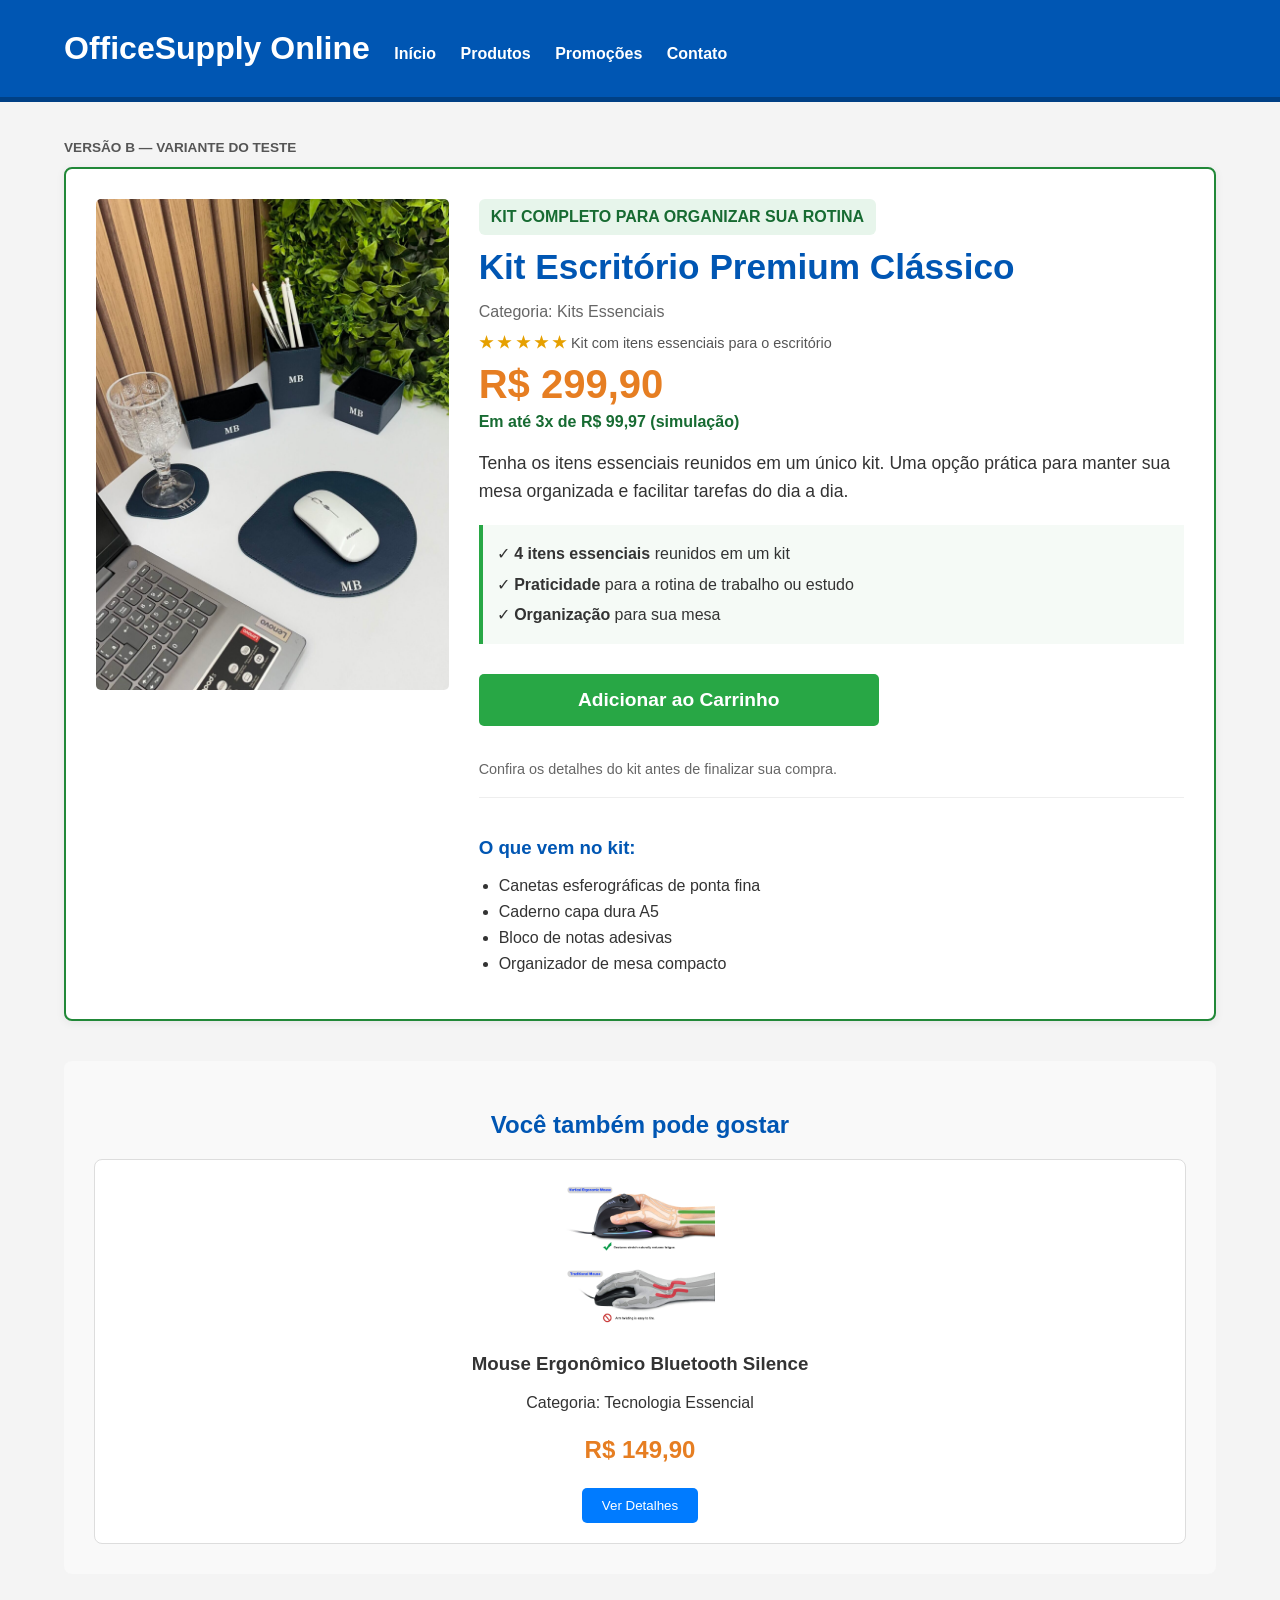
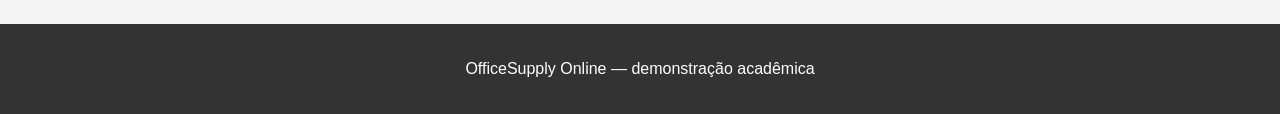
<file: index.html>
<!DOCTYPE html><html lang="pt-br"><head><meta charset="UTF-8"><meta name="viewport" content="width=device-width,initial-scale=1"><title>Experimento A/B OfficeSupply</title></head><body><p>Carregando versão do experimento...</p><script>
(function(){let v=localStorage.getItem('office_ab_variant');if(!v){v=Math.random()<.5?'A':'B';localStorage.setItem('office_ab_variant',v);}console.log('Experimento OfficeSupply: variante',v);location.replace(v==='A'?'product-page-control.html':'product-page-variant.html');})();
</script></body></html>
</file>
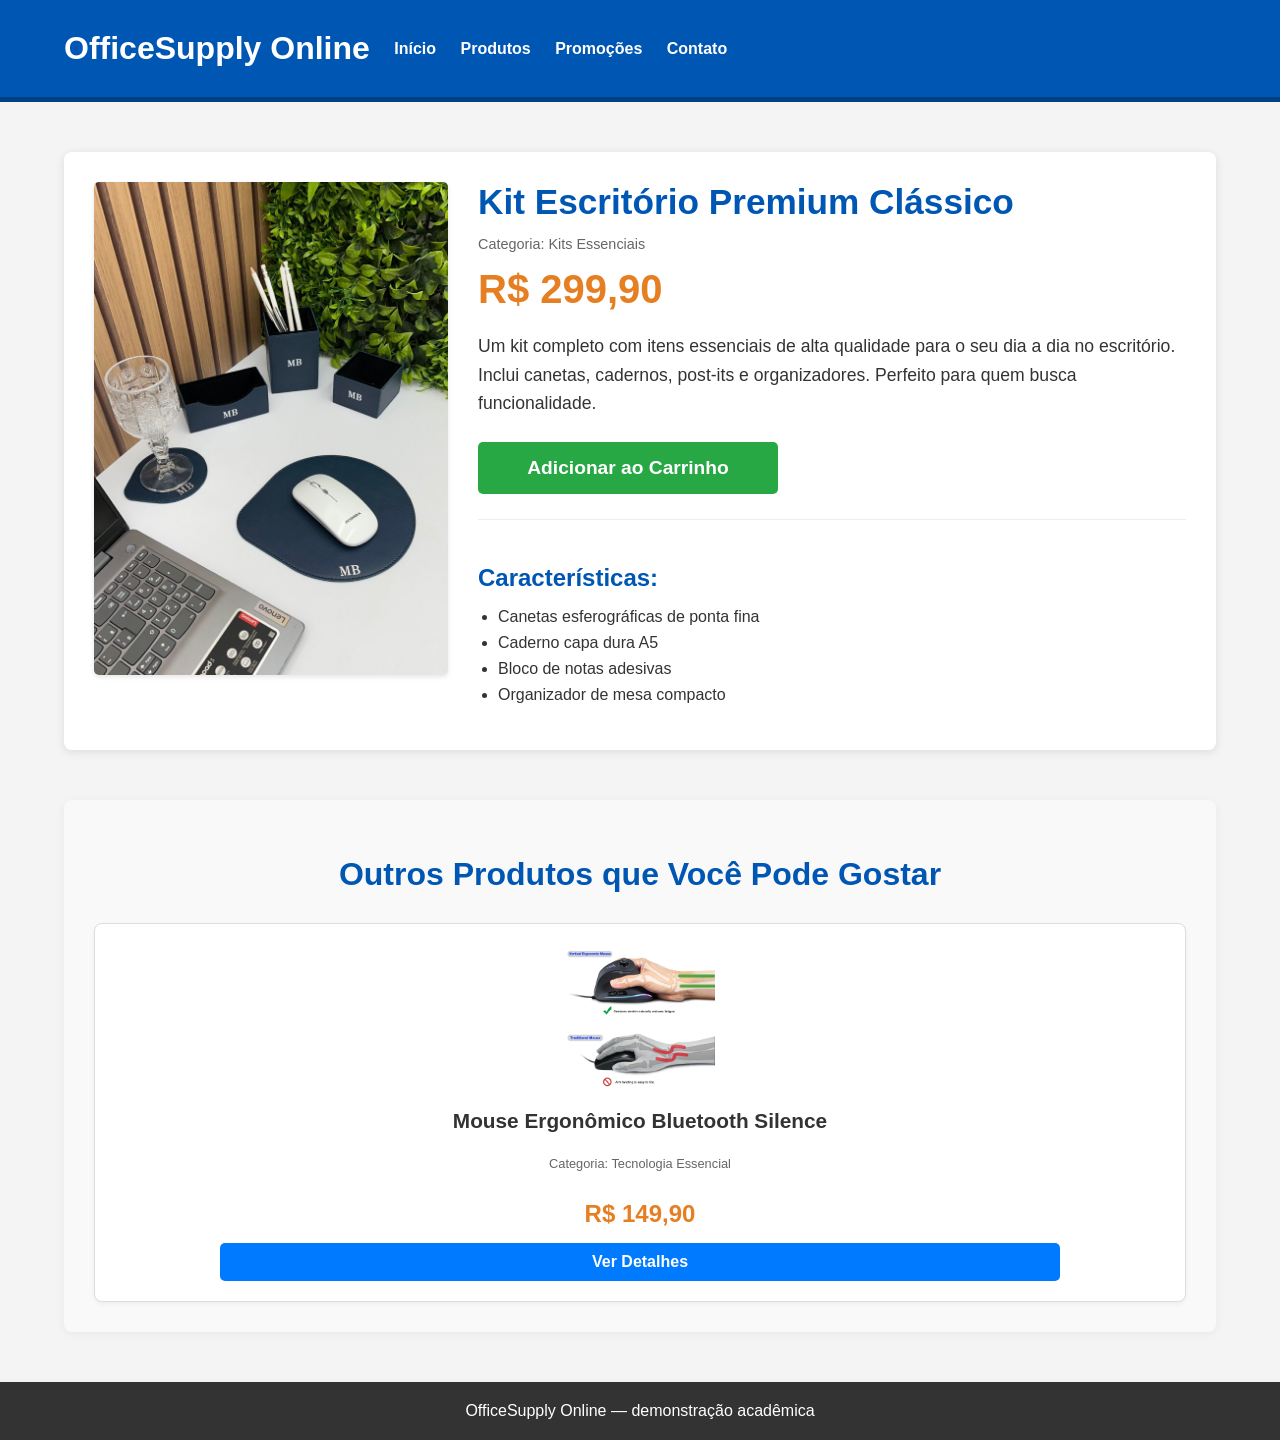
<file: product-page-control.html>
<!DOCTYPE html>
<html lang="pt-br">
<head>
    <meta charset="UTF-8">
    <meta name="viewport" content="width=device-width, initial-scale=1">
    <title>OfficeSupply Online - Controle A</title>
    <link rel="stylesheet" href="style-control.css">
</head>
<body>
    <header>
        <div class="container">
            <h1>OfficeSupply Online</h1>

            <nav>
                <ul>
                    <li><a href="#">Início</a></li>
                    <li><a href="#">Produtos</a></li>
                    <li><a href="#">Promoções</a></li>
                    <li><a href="#">Contato</a></li>
                </ul>
            </nav>
        </div>
    </header>

    <main class="container">
        <section class="product-detail">
            <div class="product-image">
                <img src="img001.jpeg" alt="Kit Escritório Premium">
            </div>

            <div class="product-info">
                <h2 class="product-title">
                    Kit Escritório Premium Clássico
                </h2>

                <p class="product-category">
                    Categoria: Kits Essenciais
                </p>

                <div class="product-price">
                    <span class="current-price">R$ 299,90</span>
                </div>

                <p class="product-description">
                    Um kit completo com itens essenciais de alta qualidade
                    para o seu dia a dia no escritório. Inclui canetas,
                    cadernos, post-its e organizadores. Perfeito para
                    quem busca funcionalidade.
                </p>

                <button
                    class="add-to-cart-btn"
                    onclick="alert('Produto adicionado ao carrinho (simulação).')"
                >
                    Adicionar ao Carrinho
                </button>

                <div class="product-features">
                    <h3>Características:</h3>

                    <ul>
                        <li>Canetas esferográficas de ponta fina</li>
                        <li>Caderno capa dura A5</li>
                        <li>Bloco de notas adesivas</li>
                        <li>Organizador de mesa compacto</li>
                    </ul>
                </div>
            </div>
        </section>

        <section class="featured-products">
            <h2>Outros Produtos que Você Pode Gostar</h2>

            <div class="product-grid">
                <div class="product-card">
                    <img
                        src="mouse.jpg"
                        alt="Mouse Ergonômico Bluetooth"
                    >

                    <h3>Mouse Ergonômico Bluetooth Silence</h3>

                    <p class="card-category">
                        Categoria: Tecnologia Essencial
                    </p>

                    <p class="card-price">
                        R$ 149,90
                    </p>

                    <button class="add-to-cart-btn-small">
                        Ver Detalhes
                    </button>
                </div>
            </div>
        </section>
    </main>

    <footer>
        <p>OfficeSupply Online — demonstração acadêmica</p>
    </footer>
</body>
</html>
</file>
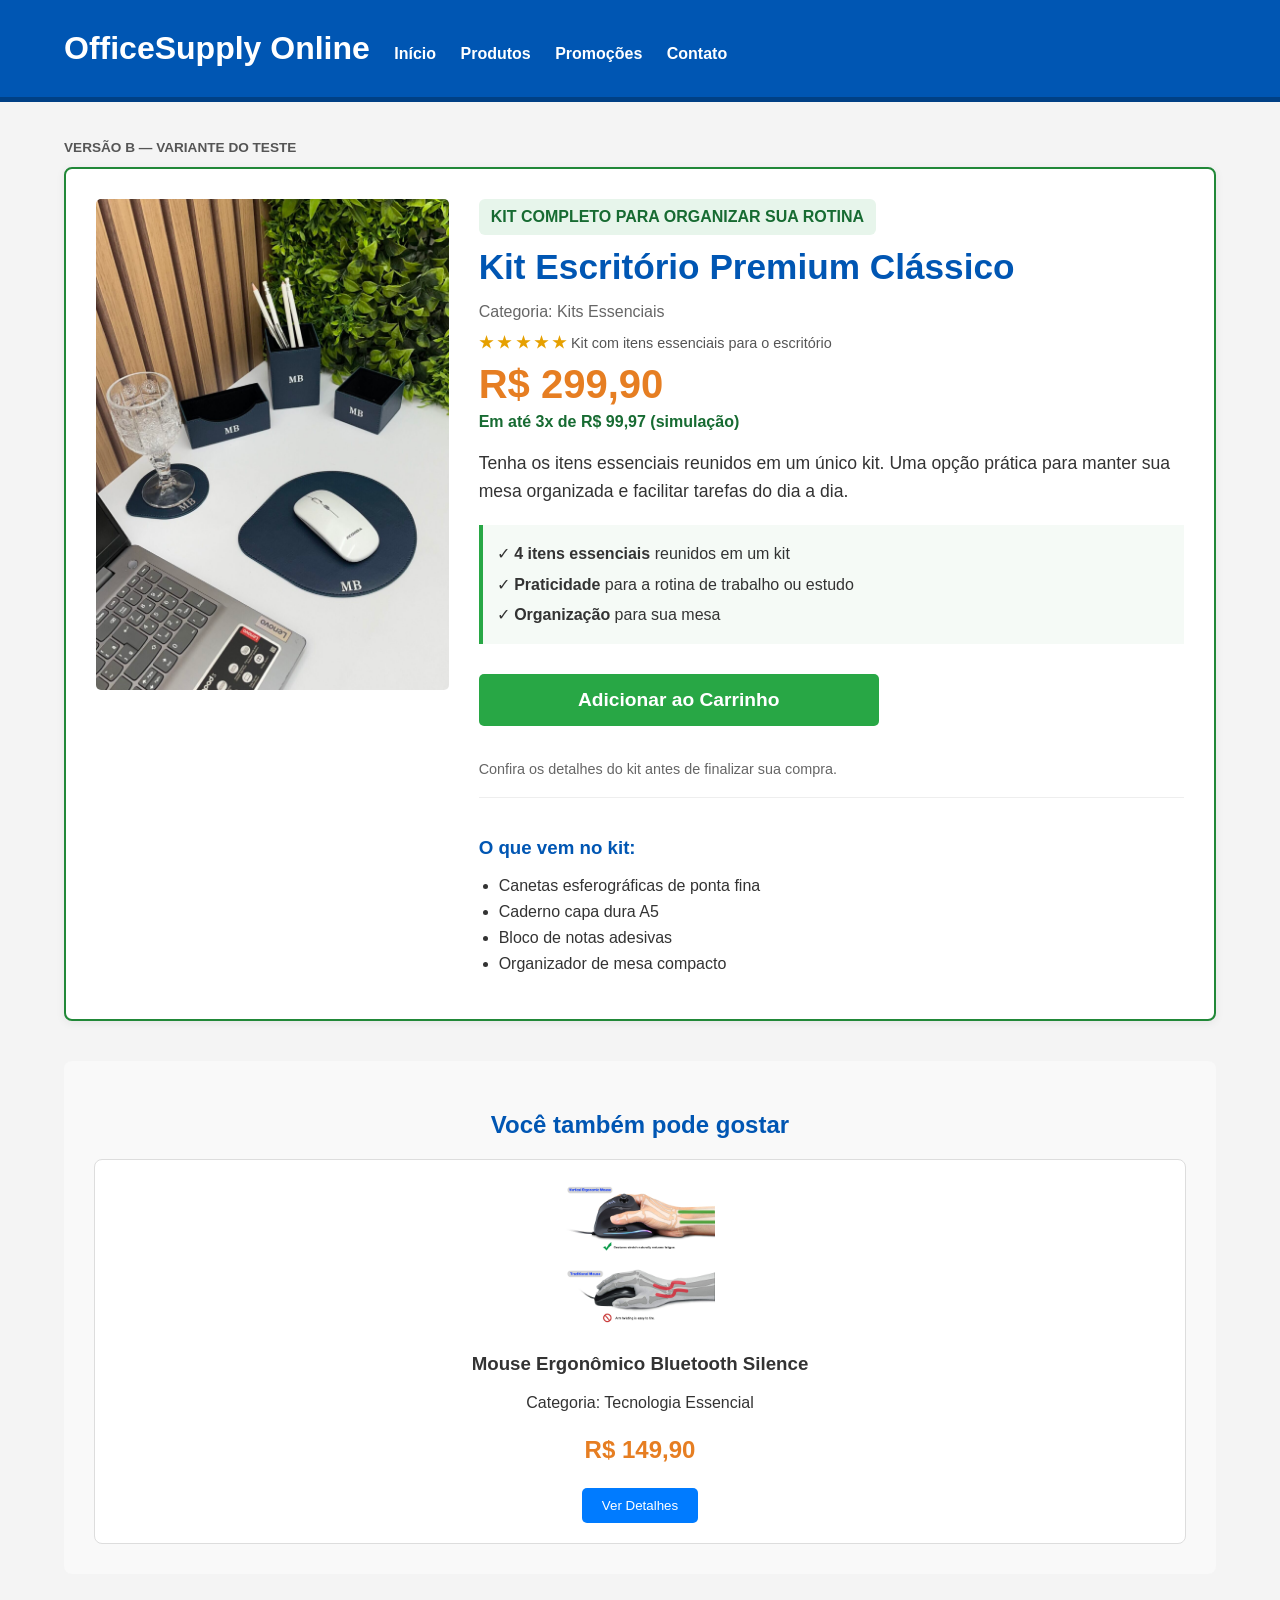
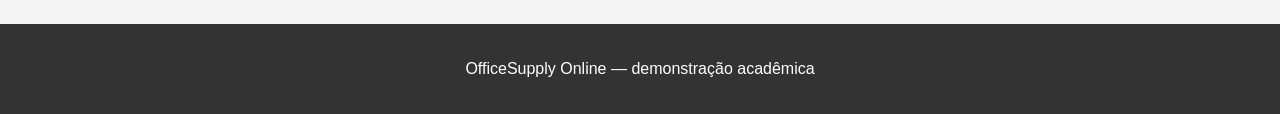
<file: product-page-variant.html>
<!DOCTYPE html>
<html lang="pt-br">
<head>
    <meta charset="UTF-8">
    <meta name="viewport" content="width=device-width, initial-scale=1">
    <title>OfficeSupply Online - Variante B</title>
    <link rel="stylesheet" href="style-variant.css">
</head>
<body>
    <header>
        <div class="container">
            <h1>OfficeSupply Online</h1>

            <nav>
                <ul>
                    <li><a href="#">Início</a></li>
                    <li><a href="#">Produtos</a></li>
                    <li><a href="#">Promoções</a></li>
                    <li><a href="#">Contato</a></li>
                </ul>
            </nav>
        </div>
    </header>

    <main class="container">
        <div class="experiment-label">
            VERSÃO B — VARIANTE DO TESTE
        </div>

        <section class="product-detail">
            <div class="product-image">
                <img src="img001.jpeg" alt="Kit Escritório Premium">
            </div>

            <div class="product-info">
                <div class="tag">
                    KIT COMPLETO PARA ORGANIZAR SUA ROTINA
                </div>

                <h2 class="product-title">
                    Kit Escritório Premium Clássico
                </h2>

                <p class="product-category">
                    Categoria: Kits Essenciais
                </p>

                <div class="rating">
                    ★ ★ ★ ★ ★
                    <span>Kit com itens essenciais para o escritório</span>
                </div>

                <div class="product-price">
                    <span class="current-price">R$ 299,90</span>

                    <p class="installment">
                        Em até 3x de R$ 99,97 (simulação)
                    </p>
                </div>

                <p class="product-description">
                    Tenha os itens essenciais reunidos em um único kit.
                    Uma opção prática para manter sua mesa organizada
                    e facilitar tarefas do dia a dia.
                </p>

                <div class="benefits">
                    <div>
                        ✓ <b>4 itens essenciais</b> reunidos em um kit
                    </div>

                    <div>
                        ✓ <b>Praticidade</b> para a rotina de trabalho ou estudo
                    </div>

                    <div>
                        ✓ <b>Organização</b> para sua mesa
                    </div>
                </div>

                <button
                    class="add-to-cart-btn"
                    onclick="alert('Produto adicionado ao carrinho (simulação).')"
                >
                    Adicionar ao Carrinho
                </button>

                <p class="microcopy">
                    Confira os detalhes do kit antes de finalizar sua compra.
                </p>

                <div class="product-features">
                    <h3>O que vem no kit:</h3>

                    <ul>
                        <li>Canetas esferográficas de ponta fina</li>
                        <li>Caderno capa dura A5</li>
                        <li>Bloco de notas adesivas</li>
                        <li>Organizador de mesa compacto</li>
                    </ul>
                </div>
            </div>
        </section>

        <section class="featured-products">
            <h2>Você também pode gostar</h2>

            <div class="product-grid">
                <div class="product-card">
                    <img
                        src="mouse.jpg"
                        alt="Mouse Ergonômico Bluetooth"
                    >

                    <h3>Mouse Ergonômico Bluetooth Silence</h3>

                    <p class="card-category">
                        Categoria: Tecnologia Essencial
                    </p>

                    <p class="card-price">
                        R$ 149,90
                    </p>

                    <button class="add-to-cart-btn-small">
                        Ver Detalhes
                    </button>
                </div>
            </div>
        </section>
    </main>

    <footer>
        <p>OfficeSupply Online — demonstração acadêmica</p>
    </footer>
</body>
</html>
</file>
<file: style-control.css>
/* Estilos Gerais */
body {
    font-family: Arial, sans-serif;
    margin: 0;
    padding: 0;
    background-color: #f4f4f4;
    color: #333;
}

.container {
    width: 90%;
    max-width: 1200px;
    margin: 0 auto;
    padding: 20px 0;
}

/* Header */
header {
    background-color: #0056b3; /* Azul mais escuro */
    color: white;
    padding: 10px 0;
    border-bottom: 5px solid #004085;
}

header h1 {
    margin: 0;
    padding: 0;
    display: inline-block;
    vertical-align: middle;
}

header nav {
    display: inline-block;
    vertical-align: middle;
    margin-left: 20px;
}

header nav ul {
    list-style: none;
    margin: 0;
    padding: 0;
}

header nav ul li {
    display: inline;
    margin-right: 20px;
}

header nav ul li a {
    color: white;
    text-decoration: none;
    font-weight: bold;
}

/* Main Content - Detalhes do Produto Principal */
.product-detail {
    background-color: white;
    padding: 30px;
    margin-top: 30px;
    border-radius: 8px;
    box-shadow: 0 2px 10px rgba(0,0,0,0.1);
    display: flex;
    flex-wrap: wrap; /* Permite quebrar em telas menores */
    gap: 30px;
}

.product-image {
    flex: 1; /* Ocupa o espaço disponível */
    min-width: 300px; /* Garante tamanho mínimo em telas menores */
    text-align: center;
}

.product-image img {
    max-width: 100%;
    height: auto;
    border-radius: 5px;
    box-shadow: 0 2px 5px rgba(0,0,0,0.1);
}

.product-info {
    flex: 2; /* Ocupa o dobro do espaço da imagem */
    min-width: 350px; /* Garante tamanho mínimo em telas menores */
}

.product-title {
    font-size: 2.2em;
    color: #0056b3;
    margin-top: 0;
    margin-bottom: 10px;
}

.product-category {
    font-size: 0.9em;
    color: #666;
    margin-bottom: 15px;
}

.product-price .current-price {
    font-size: 2.5em;
    color: #e67e22; /* Laranja */
    font-weight: bold;
    display: block;
    margin-bottom: 20px;
}

.product-description {
    font-size: 1.1em;
    line-height: 1.6;
    margin-bottom: 25px;
}

.add-to-cart-btn {
    background-color: #28a745; /* Verde */
    color: white;
    padding: 15px 30px;
    border: none;
    border-radius: 5px;
    font-size: 1.2em;
    font-weight: bold;
    cursor: pointer;
    transition: background-color 0.3s ease;
    width: 100%; /* Ocupa largura total */
    max-width: 300px; /* Limita o tamanho em telas grandes */
    display: block; /* Garante que fique em uma nova linha */
    margin-bottom: 25px;
}

.add-to-cart-btn:hover {
    background-color: #218838;
}

.product-features {
    margin-top: 20px;
    border-top: 1px solid #eee;
    padding-top: 20px;
}

.product-features h3 {
    font-size: 1.5em;
    color: #0056b3;
    margin-bottom: 10px;
}

.product-features ul {
    list-style-type: disc;
    margin-left: 20px;
    padding-left: 0;
}

.product-features ul li {
    margin-bottom: 8px;
    font-size: 1em;
}

/* Nova Seção: Produtos em Destaque */
.featured-products {
    margin-top: 50px;
    padding: 30px;
    background-color: #f9f9f9;
    border-radius: 8px;
    box-shadow: 0 2px 10px rgba(0,0,0,0.05);
    text-align: center; /* Centraliza o título */
}

.featured-products h2 {
    font-size: 2em;
    color: #0056b3;
    margin-bottom: 30px;
}

.product-grid {
    display: grid;
    grid-template-columns: repeat(auto-fit, minmax(250px, 1fr)); /* Responsivo: 250px por coluna, auto-ajuste */
    gap: 25px;
    justify-content: center; /* Centraliza cards se houver espaço */
}

.product-card {
    background-color: white;
    border: 1px solid #ddd;
    border-radius: 8px;
    padding: 20px;
    box-shadow: 0 2px 5px rgba(0,0,0,0.05);
    text-align: center;
    display: flex;
    flex-direction: column;
    justify-content: space-between; /* Espaça os elementos */
    align-items: center;
}

.product-card img {
    max-width: 100%;
    height: 150px; /* Altura fixa para consistência */
    object-fit: contain; /* Garante que a imagem caiba sem cortar */
    margin-bottom: 15px;
}

.product-card h3 {
    font-size: 1.3em;
    color: #333;
    margin-top: 0;
    margin-bottom: 10px;
    flex-grow: 1; /* Permite que o título ocupe espaço */
}

.card-category {
    font-size: 0.8em;
    color: #666;
    margin-bottom: 5px;
}

.card-price {
    font-size: 1.5em;
    color: #e67e22;
    font-weight: bold;
    margin-bottom: 15px;
}

.add-to-cart-btn-small {
    background-color: #007bff; /* Azul para "Ver Detalhes" */
    color: white;
    padding: 10px 20px;
    border: none;
    border-radius: 5px;
    font-size: 1em;
    font-weight: bold;
    cursor: pointer;
    transition: background-color 0.3s ease;
    width: 80%; /* Ocupa 80% da largura do card */
}

.add-to-cart-btn-small:hover {
    background-color: #0056b3;
}


/* Footer */
footer {
    background-color: #333;
    color: white;
    text-align: center;
    padding: 20px 0;
    margin-top: 30px;
}

footer p {
    margin: 0;
}

/* Responsividade Básica */
@media (max-width: 768px) {
    .product-detail {
        flex-direction: column;
        padding: 20px;
    }

    .product-info {
        min-width: unset; /* Remove min-width para telas pequenas */
    }

    .add-to-cart-btn {
        max-width: none; /* Ocupa toda a largura */
    }

    .product-grid {
        grid-template-columns: 1fr; /* Uma coluna em telas pequenas */
    }
}
</file>
<file: style-variant.css>
* {
    box-sizing: border-box;
}

body {
    font-family: Arial, sans-serif;
    margin: 0;
    background: #f4f4f4;
    color: #333;
}

.container {
    width: 90%;
    max-width: 1200px;
    margin: auto;
    padding: 20px 0;
}

header {
    background: #0056b3;
    color: white;
    padding: 10px 0;
    border-bottom: 5px solid #004085;
}

header h1 {
    margin: 0;
    display: inline-block;
}

header nav {
    display: inline-block;
    margin-left: 20px;
}

nav ul {
    list-style: none;
    margin: 0;
    padding: 0;
}

nav li {
    display: inline;
    margin-right: 20px;
}

nav a {
    color: white;
    text-decoration: none;
    font-weight: bold;
}

.experiment-label {
    margin-top: 18px;
    color: #555;
    font-weight: bold;
    font-size: .85em;
}

.product-detail {
    background: white;
    padding: 30px;
    margin-top: 12px;
    border-radius: 8px;
    box-shadow: 0 2px 10px #0001;
    display: flex;
    flex-wrap: wrap;
    gap: 30px;
    border: 2px solid #218838;
}

.product-image {
    flex: 1;
    min-width: 300px;
    text-align: center;
}

.product-image img {
    max-width: 100%;
    height: auto;
    border-radius: 5px;
}

.product-info {
    flex: 2;
    min-width: 350px;
}

.tag {
    display: inline-block;
    background: #e7f5eb;
    color: #176b32;
    padding: 9px 12px;
    border-radius: 6px;
    font-weight: bold;
    margin-bottom: 12px;
}

.product-title {
    font-size: 2.2em;
    color: #0056b3;
    margin: 0 0 10px;
}

.product-category {
    color: #666;
    margin-bottom: 12px;
}

.rating {
    color: #e6a000;
    font-weight: bold;
    margin: 10px 0;
}

.rating span {
    color: #555;
    font-weight: normal;
    font-size: .9em;
}

.current-price {
    font-size: 2.5em;
    color: #e67e22;
    font-weight: bold;
    display: block;
}

.installment {
    color: #176b32;
    font-weight: bold;
    margin: 6px 0 18px;
}

.product-description {
    font-size: 1.1em;
    line-height: 1.6;
}

.benefits {
    background: #f5faf6;
    border-left: 4px solid #28a745;
    padding: 14px;
    margin: 20px 0;
    line-height: 1.9;
}

.add-to-cart-btn {
    background: #28a745;
    color: white;
    padding: 15px 30px;
    border: 0;
    border-radius: 5px;
    font-size: 1.2em;
    font-weight: bold;
    cursor: pointer;
    width: 100%;
    max-width: 400px;
    margin: 10px 0 20px;
}

.add-to-cart-btn:hover {
    background: #218838;
}

.microcopy {
    color: #666;
    font-size: .9em;
}

.product-features {
    margin-top: 20px;
    border-top: 1px solid #eee;
    padding-top: 20px;
}

.product-features h3 {
    color: #0056b3;
}

.product-features ul {
    margin-left: 20px;
    padding-left: 0;
}

.product-features li {
    margin-bottom: 8px;
}

.featured-products {
    margin-top: 40px;
    padding: 30px;
    background: #f9f9f9;
    border-radius: 8px;
    text-align: center;
}

.featured-products h2 {
    color: #0056b3;
}

.product-grid {
    display: grid;
    grid-template-columns: repeat(auto-fit, minmax(250px, 1fr));
    gap: 25px;
}

.product-card {
    background: white;
    border: 1px solid #ddd;
    border-radius: 8px;
    padding: 20px;
    text-align: center;
}

.product-card img {
    max-width: 100%;
    height: 150px;
    object-fit: contain;
}

.card-price {
    font-size: 1.5em;
    color: #e67e22;
    font-weight: bold;
}

.add-to-cart-btn-small {
    background: #007bff;
    color: white;
    padding: 10px 20px;
    border: 0;
    border-radius: 5px;
}

footer {
    background: #333;
    color: white;
    text-align: center;
    padding: 20px;
    margin-top: 30px;
}

@media (max-width: 768px) {
    .product-detail {
        flex-direction: column;
        padding: 20px;
    }

    .product-info {
        min-width: unset;
    }
}
</file>
